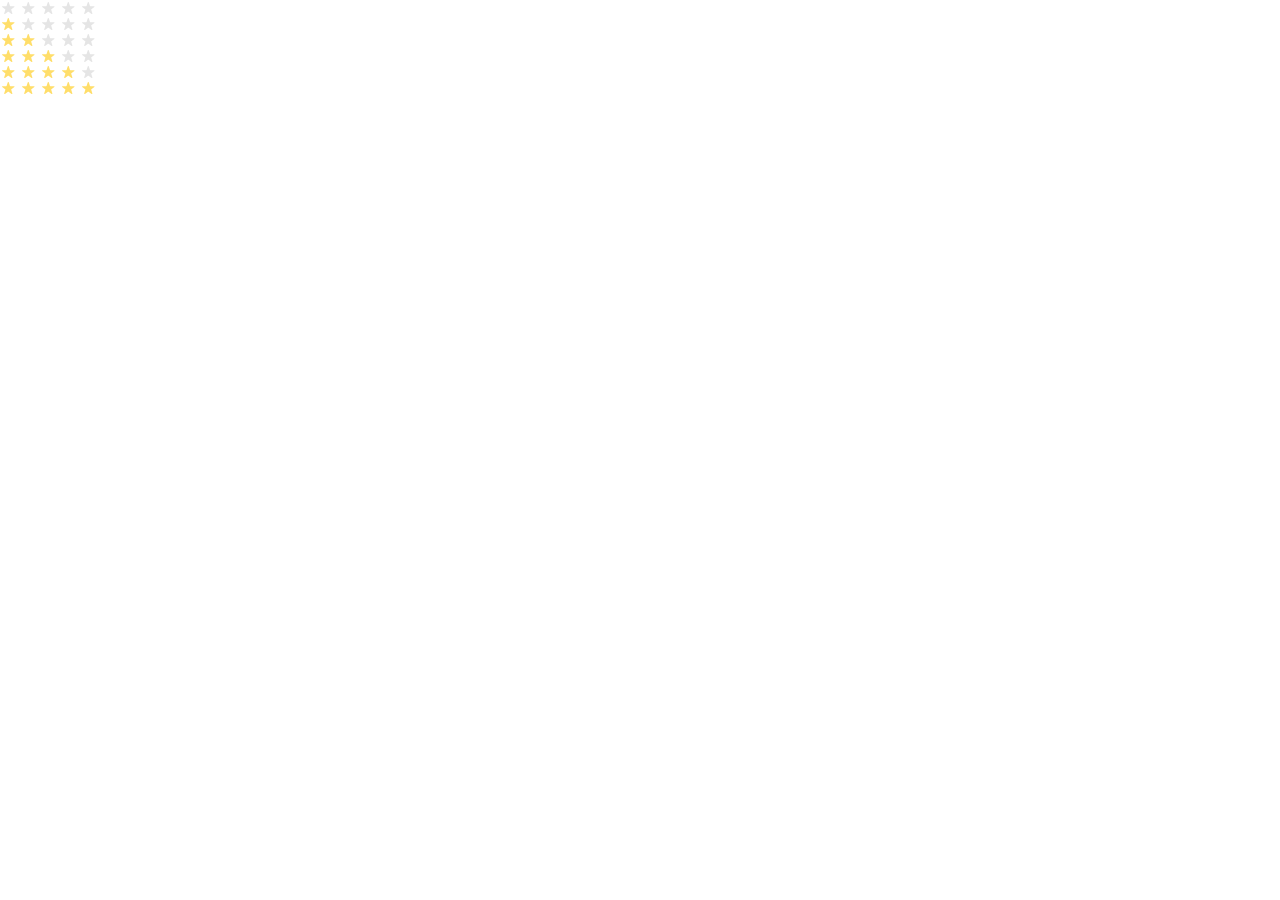
<file: index.html>
<!doctype html><html lang="en"><head><meta charset="utf-8"><meta name="viewport" content="width=device-width, user-scalable=no, initial-scale=1.0, maximum-scale=1.0, minimum-scale=1.0"><title>Stars</title><link rel="stylesheet" href="index.009f8876.css"></head><body> <div class="stars stars--0"> <div class="stars__star"></div> <div class="stars__star"></div> <div class="stars__star"></div> <div class="stars__star"></div> <div class="stars__star"></div> </div> <div class="stars stars--1"> <div class="stars__star"></div> <div class="stars__star"></div> <div class="stars__star"></div> <div class="stars__star"></div> <div class="stars__star"></div> </div> <div class="stars stars--2"> <div class="stars__star"></div> <div class="stars__star"></div> <div class="stars__star"></div> <div class="stars__star"></div> <div class="stars__star"></div> </div> <div class="stars stars--3"> <div class="stars__star"></div> <div class="stars__star"></div> <div class="stars__star"></div> <div class="stars__star"></div> <div class="stars__star"></div> </div> <div class="stars stars--4"> <div class="stars__star"></div> <div class="stars__star"></div> <div class="stars__star"></div> <div class="stars__star"></div> <div class="stars__star"></div> </div> <div class="stars stars--5"> <div class="stars__star"></div> <div class="stars__star"></div> <div class="stars__star"></div> <div class="stars__star"></div> <div class="stars__star"></div> </div> </body></html>
</file>
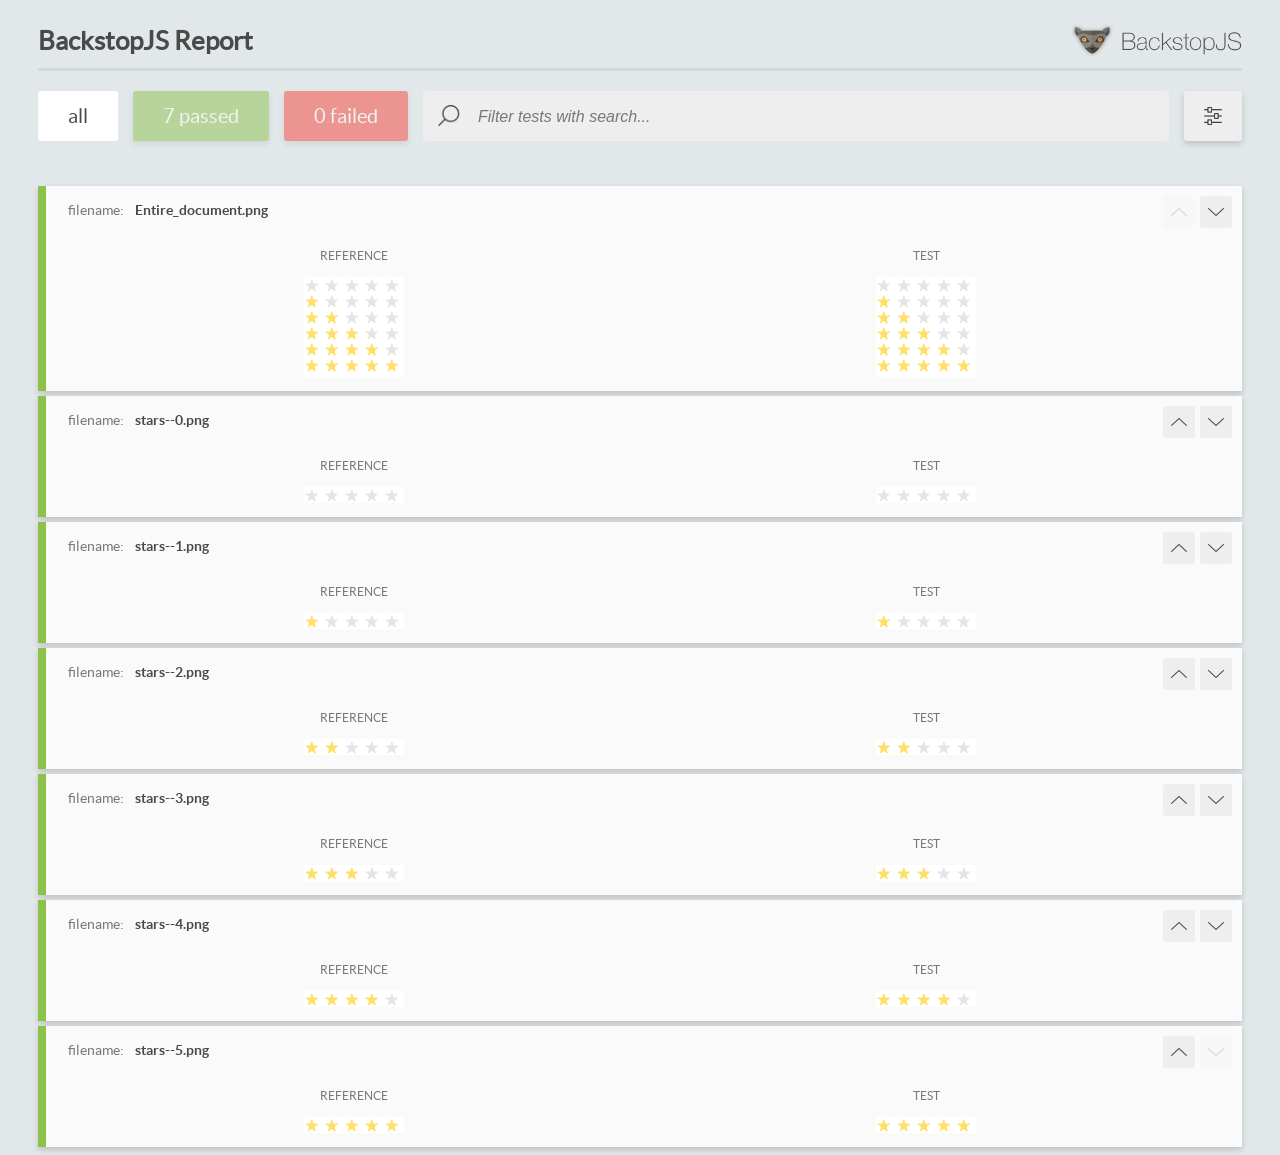
<file: report/html_report/index.html>
<!DOCTYPE html>
<html>
  <head>
    <meta charset="utf-8">
    <!-- Disable Cache -->
    <meta http-equiv="Cache-Control" content="no-cache, no-store, must-revalidate">
    <meta http-equiv="Pragma" content="no-cache">
    <meta http-equiv="Expires" content="0">

    <title>BackstopJS Report</title>

    <style>
      @font-face {
          font-family: 'latoregular';
          src: url('./assets/fonts/lato-regular-webfont.woff2') format('woff2'),
              url('./assets/fonts/lato-regular-webfont.woff') format('woff');
          font-weight: 400;
          font-style: normal;
      }
      @font-face {
          font-family: 'latobold';
          src: url('./assets/fonts/lato-bold-webfont.woff2') format('woff2'),
              url('./assets/fonts/lato-bold-webfont.woff') format('woff');
          font-weight: 700;
          font-style: normal;
      }

      .ReactModal__Body--open {
          overflow: hidden;
      }
      .ReactModal__Body--open .header {
        display: none;
      }

    </style>
  </head>
  <body style="background-color: #E2E7EA">
    <div id="root">

    </div>
    <script>
      function report (report) { // eslint-disable-line no-unused-vars
        window.tests = report;
      }
    </script>
    <script src="config.js"></script>
    <script src="index_bundle.js"></script>
  </body>
</html>
</file>
<file: index.009f8876.css>
.stars{display:flex}.stars__star{background-image:url(star.822d561e.svg);background-position:50%;background-repeat:no-repeat;width:16px;height:16px;margin-right:4px}.stars--1 .stars__star:first-child,.stars--2 .stars__star:nth-child(-n+2),.stars--3 .stars__star:nth-child(-n+3),.stars--4 .stars__star:nth-child(-n+4),.stars--5 .stars__star:nth-child(-n+5){background-image:url(star-active.edda4c43.svg);background-position:50%;background-repeat:no-repeat}body{-webkit-font-smoothing:antialiased;min-height:100vh;margin:0;font-family:Arial,sans-serif;line-height:1.5}
/*# sourceMappingURL=index.009f8876.css.map */
</file>
